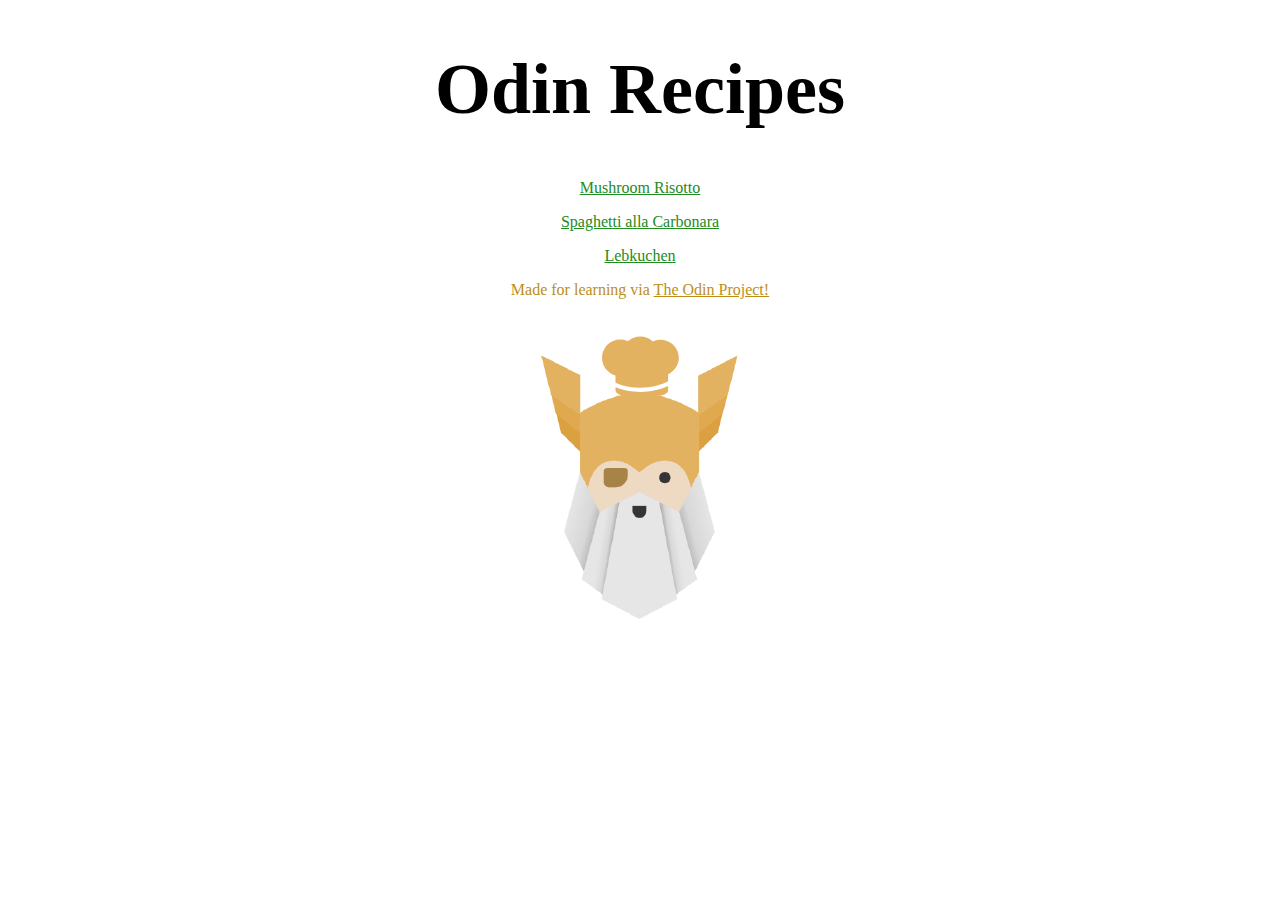
<file: index.html>
<!DOCTYPE html>
<html lang="en" class="index">
<head>
    <meta charset="UTF-8">
    <meta name="viewport" content="width=device-width, initial-scale=1.0">
    <link rel="stylesheet" href="styles.css">
    <title>Recipes</title>
</head>
<body>
    <h1>Odin Recipes</h1>
    <p><a href="recipes/risotto.html">Mushroom Risotto</a></p>
    <p><a href="recipes/carbonara.html">Spaghetti alla Carbonara</a></p>
    <p><a href="recipes/lebkuchen.html">Lebkuchen</a></p>

    <div class="container">
        <p class="odin-link">Made for learning via <a href="https://www.theodinproject.com/about">The Odin Project!</a></p>
        <p class="chef"><img src="images/chef.svg" alt="Chef's hat placed on top of Odin's head."></p>
        <p class="odin-logo"><img src="images/odin-logo.png" alt="Logo of The Odin Project, a stylized depiction of the Norse god Odin with an eyepatch, beart, and helmet."></p>
    </div>
    
</body>
</html>
</file>
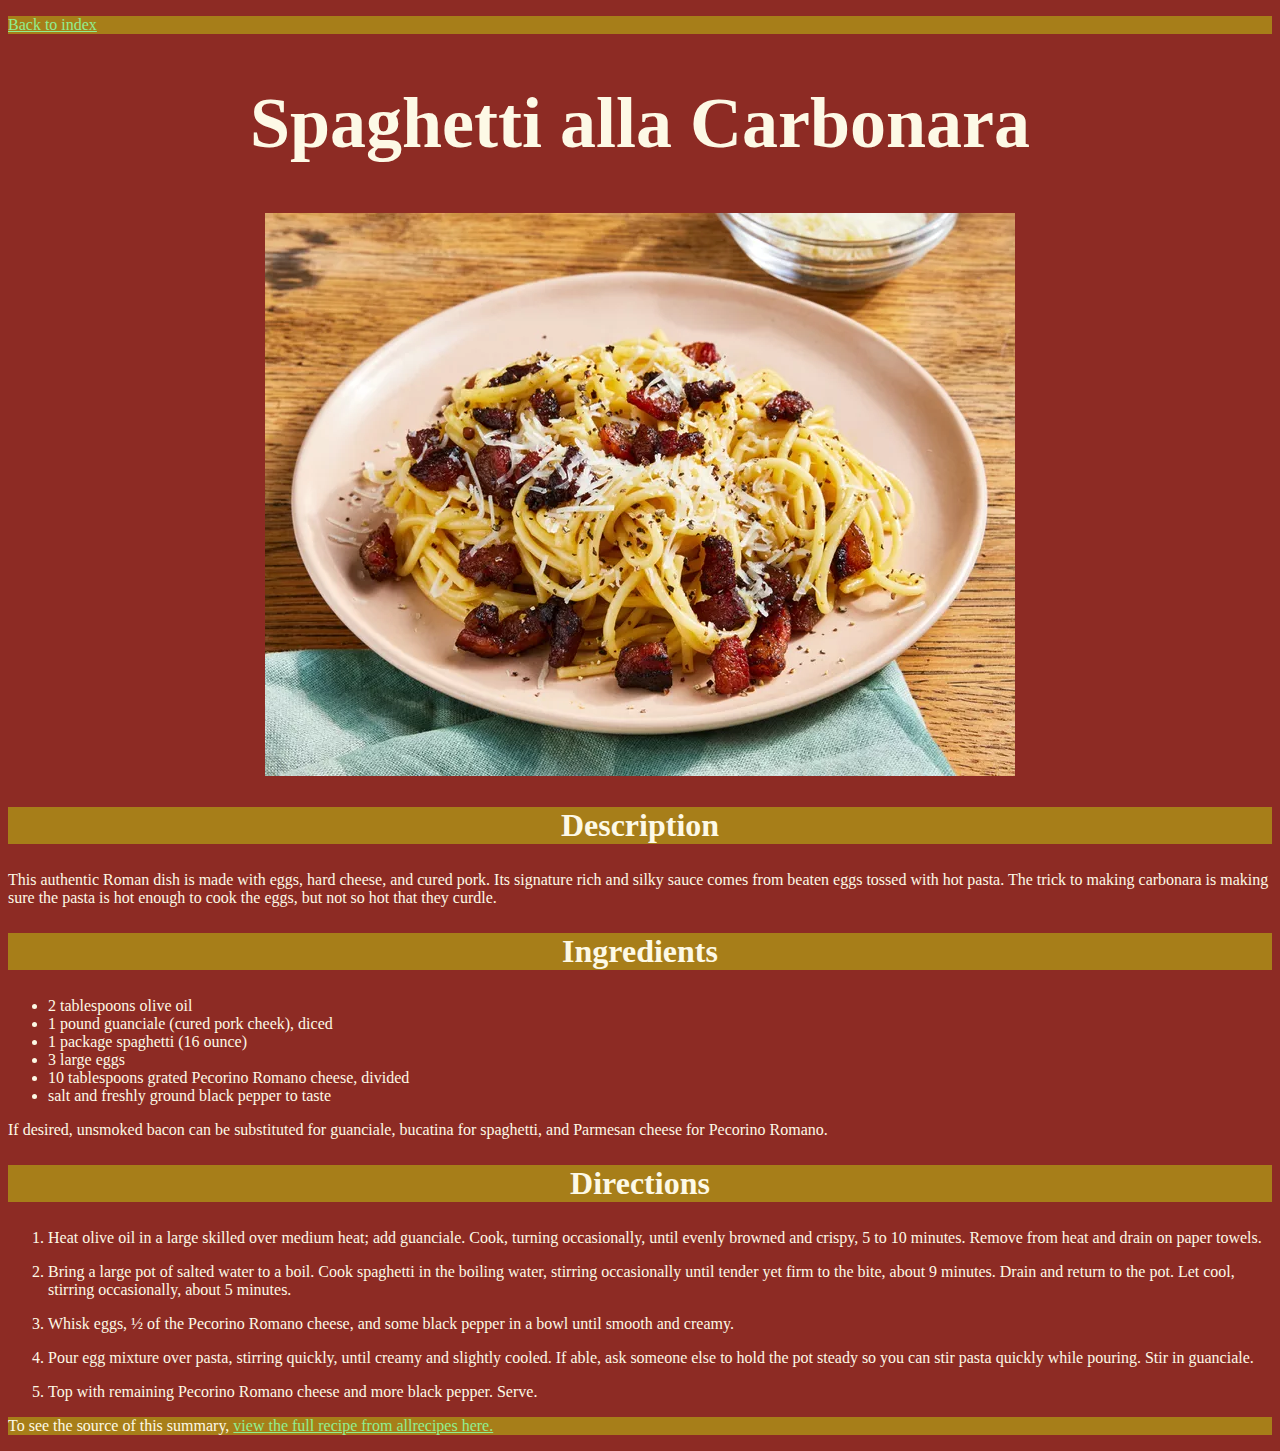
<file: recipes/carbonara.html>
<!DOCTYPE html>
<html lang="en" class="carbonara">
<head>
    <meta charset="UTF-8">
    <meta name="viewport" content="width=device-width, initial-scale=1.0">
    <link rel="stylesheet" href="../styles.css">
    <title>Spaghetti alla Carbonara</title>
</head>
<body>

    <p class="recipes-link"><a href="../index.html">Back to index</a></p>
    <div class="title">

        <h1>Spaghetti alla Carbonara</h1>

        <img src="../images/spaghetti-carbonara.jpg" alt="Finished bowl of spaghetti carbonara" width="750" height="563">
    </div>

    <h2>Description</h2>

    <p>This authentic Roman dish is made with eggs, hard cheese, and cured pork. Its signature rich and silky sauce comes from beaten eggs tossed with hot pasta. The trick to making carbonara is making sure the pasta is hot enough to cook the eggs, but not so hot that they curdle.</p>

    <h2>Ingredients</h2>

    <ul>
        <li>2 tablespoons olive oil</li>
        <li>1 pound guanciale (cured pork cheek), diced</li>
        <li>1 package spaghetti (16 ounce)</li>
        <li>3 large eggs</li>
        <li>10 tablespoons grated Pecorino Romano cheese, divided</li>
        <li>salt and freshly ground black pepper to taste</li>
    </ul>

    <p>If desired, unsmoked bacon can be substituted for guanciale, bucatina for spaghetti, and Parmesan cheese for Pecorino Romano.</p>

    <h2>Directions</h2>

    <ol>
        <li><p> Heat olive oil in a large skilled over medium heat; add guanciale. Cook, turning occasionally, until evenly browned and crispy, 5 to 10 minutes. Remove from heat and drain on paper towels. </p></li>

        <li><p> Bring a large pot of salted water to a boil. Cook spaghetti in the boiling water, stirring occasionally until tender yet firm to the bite, about 9 minutes. Drain and return to the pot. Let cool, stirring occasionally, about 5 minutes. </p></li>

        <li><p> Whisk eggs, &frac12; of the Pecorino Romano cheese, and some black pepper in a bowl until smooth and creamy. </p></li>

        <li><p> Pour egg mixture over pasta, stirring quickly, until creamy and slightly cooled. If able, ask someone else to hold the pot steady so you can stir pasta quickly while pouring. Stir in guanciale. </p></li>

        <li><p> Top with remaining Pecorino Romano cheese and more black pepper. Serve. </p></li>

    </ol>

    <p class="recipes-link">
        To see the source of this summary, 
        <a href="https://www.allrecipes.com/recipe/245775/spaghetti-alla-carbonara-the-traditional-italian-recipe/" target="_blank" rel="noreferrer noopener">view the full recipe from allrecipes here.</a>
    </p>
    
</body>
</html>
</file>
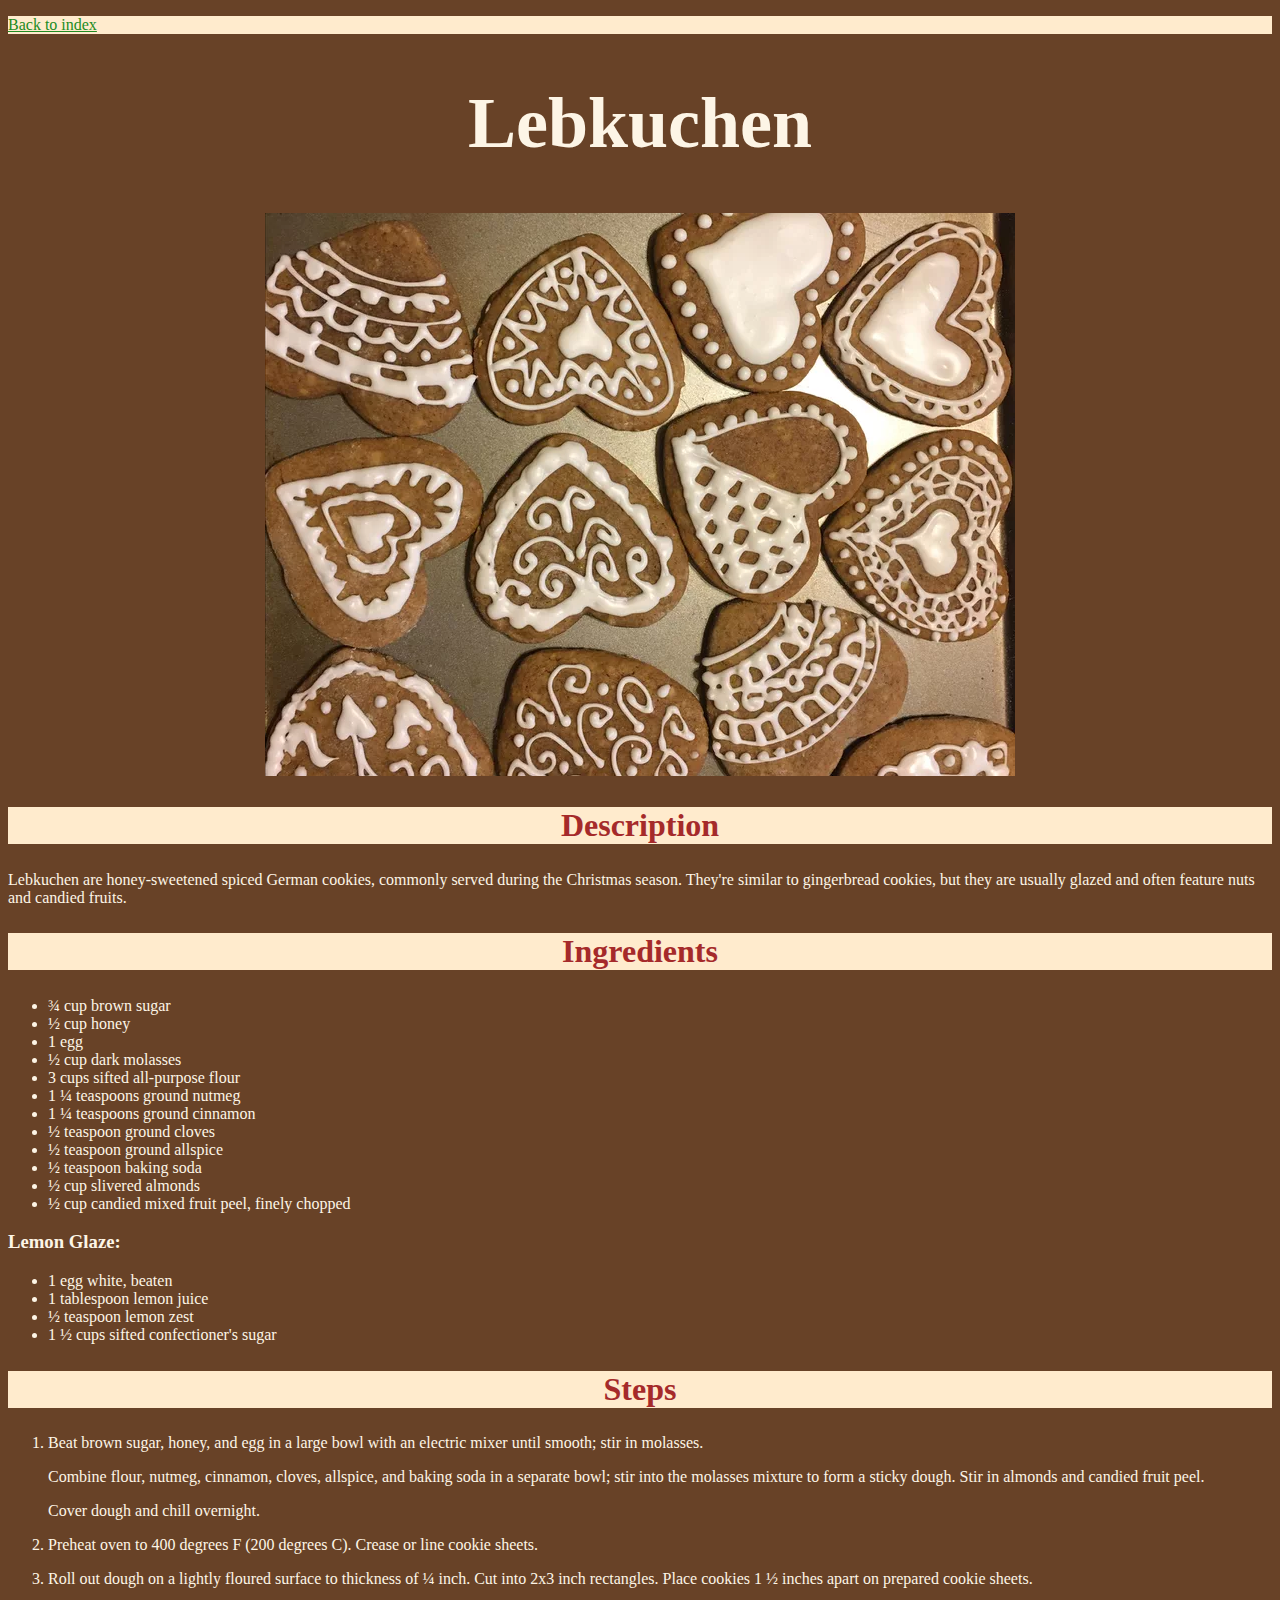
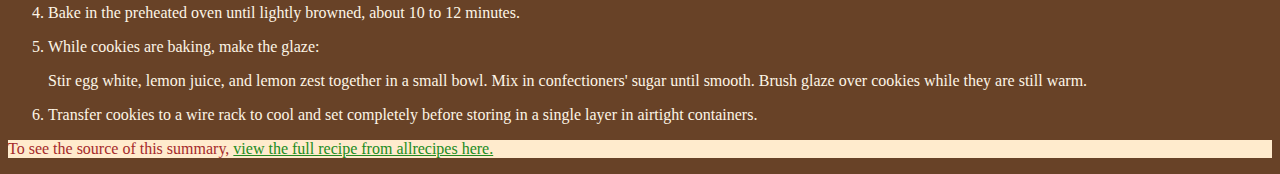
<file: recipes/lebkuchen.html>
<!DOCTYPE html>
<html lang="en" class="lebkuchen">
<head>
    <meta charset="UTF-8">
    <meta name="viewport" content="width=device-width, initial-scale=1.0">
    <link rel="stylesheet" href="../styles.css">
    <title>Lebkuchen</title>
</head>
<body>

    <p class="recipes-link"><a href="../index.html">Back to index</a></p>

    <div class="title">
        <h1>Lebkuchen</h1>

        <img src="../images/lebkuchen.jpg" alt="Sheet of frosted lebkuchen" width="750" height="563">
    </div>

    <h2>Description</h2>

    <p>Lebkuchen are honey-sweetened spiced German cookies, commonly served during the Christmas season. They're similar to gingerbread cookies, but they are usually glazed and often feature nuts and candied fruits.</p>

    <h2>Ingredients</h2>

    <ul>
        <li> &frac34; cup brown sugar </li>
        <li> &frac12; cup honey </li>
        <li> 1 egg </li>
        <li> &frac12; cup dark molasses </li>
        <li> 3 cups sifted all-purpose flour </li>
        <li> 1 &frac14; teaspoons ground nutmeg </li>
        <li> 1 &frac14; teaspoons ground cinnamon </li>
        <li> &frac12; teaspoon ground cloves </li>
        <li> &frac12; teaspoon ground allspice </li>
        <li> &frac12; teaspoon baking soda </li>
        <li> &frac12; cup slivered almonds </li>
        <li> &frac12; cup candied mixed fruit peel, finely chopped </li>
    </ul>

    <h3> Lemon Glaze: </h3>
    <ul>
        <li> 1 egg white, beaten </li>
        <li> 1 tablespoon lemon juice </li>
        <li> &frac12; teaspoon lemon zest </li>
        <li> 1 &frac12; cups sifted confectioner's sugar </li>
    </ul>

    <h2>Steps</h2>

    <ol>
        <li><p> Beat brown sugar, honey, and egg in a large bowl with an electric mixer until smooth; stir in molasses.</p>
        <p> Combine flour, nutmeg, cinnamon, cloves, allspice, and baking soda in a separate bowl; stir into the molasses mixture to form a sticky dough. Stir in almonds and candied fruit peel. </p>
        <p> Cover dough and chill overnight. </p></li>

        <li><p> Preheat oven to 400 degrees F (200 degrees C). Crease or line cookie sheets. </p></li>

        <li><p> Roll out dough on a lightly floured surface to thickness of &frac14; inch. Cut into 2x3 inch rectangles. Place cookies 1 &frac12; inches apart on prepared cookie sheets. </p></li>

        <li><p> Bake in the preheated oven until lightly browned, about 10 to 12 minutes. </p></li>

        <li><p> While cookies are baking, make the glaze:</p>
        <p> Stir egg white, lemon juice, and lemon zest together in a small bowl. Mix in confectioners' sugar until smooth. Brush glaze over cookies while they are still warm.  </p></li>

        <li><p> Transfer cookies to a wire rack to cool and set completely before storing in a single layer in airtight containers.</p></li>
    </ol>

    <p class="recipes-link">
        To see the source of this summary, 
        <a href="https://www.allrecipes.com/recipe/25827/german-lebkuchen/" target="_blank" rel="noreferrer noopener">view the full recipe from allrecipes here.</a>
    </p>
    
</body>
</html>
</file>
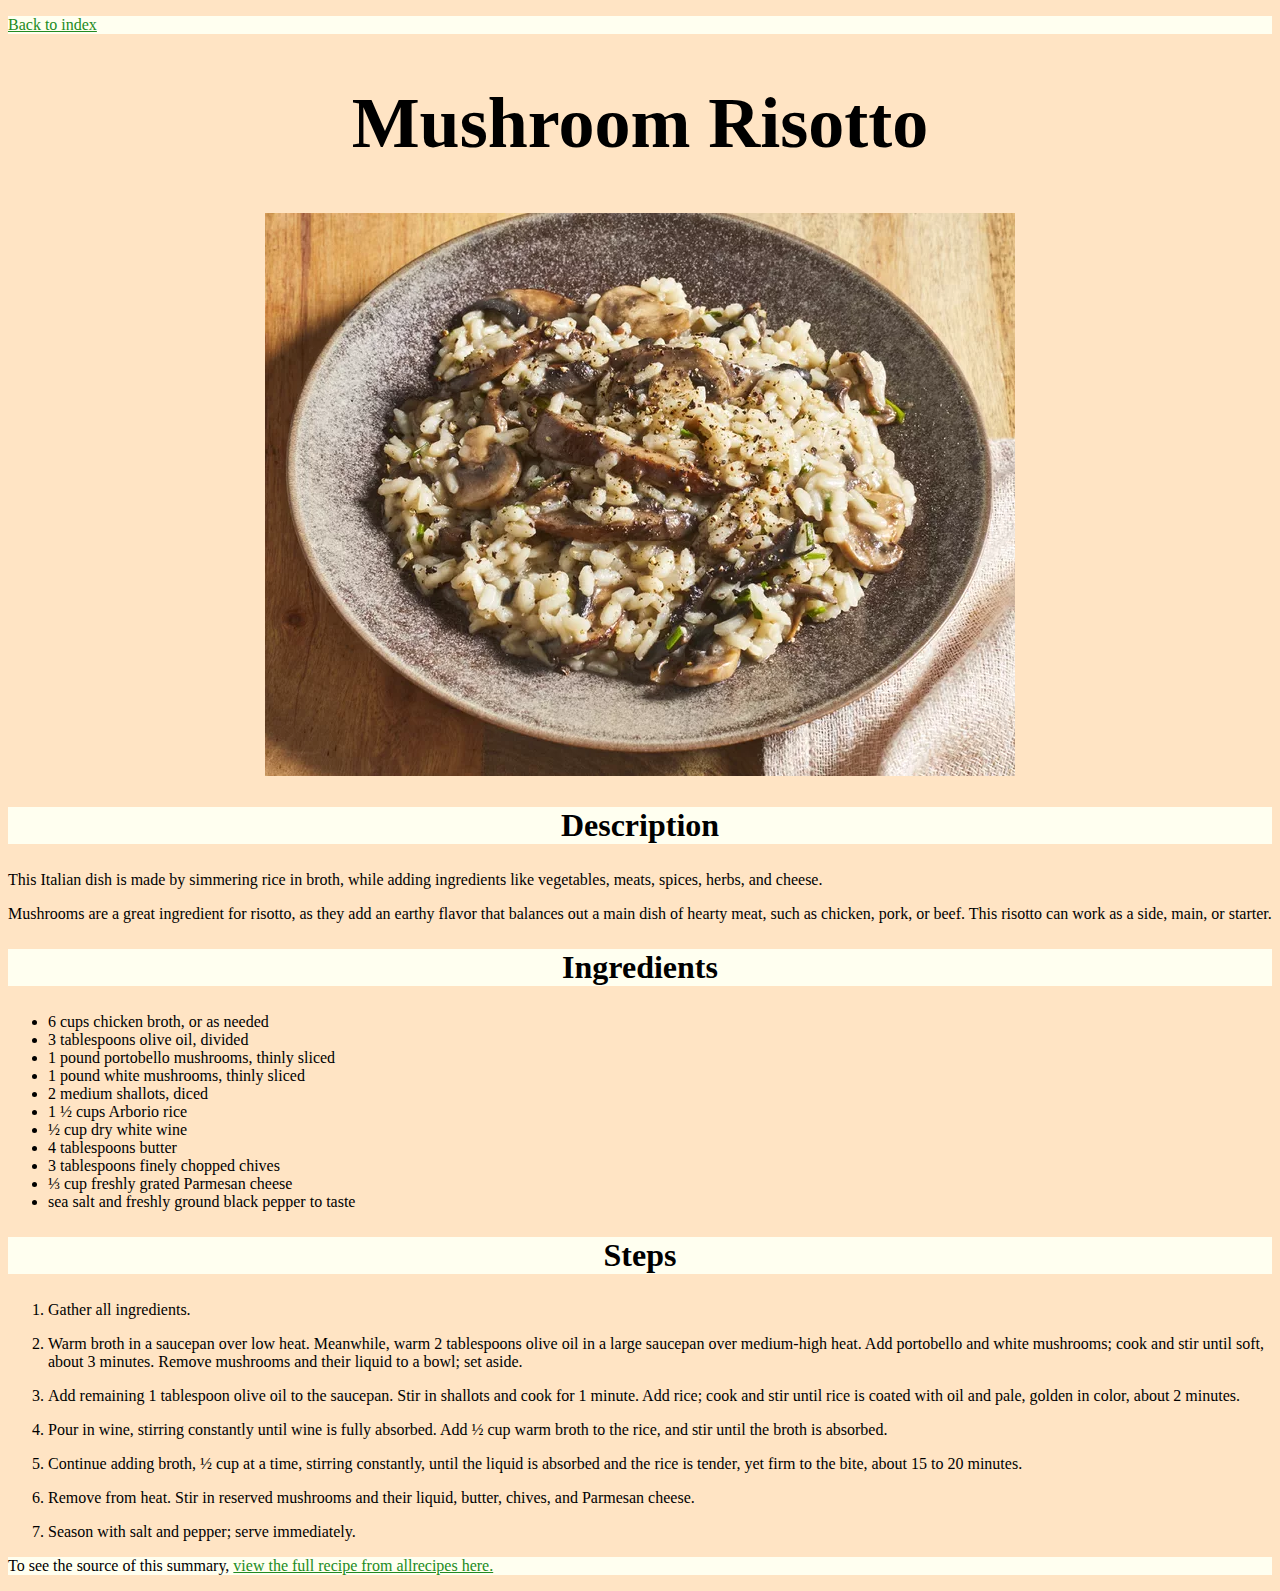
<file: recipes/risotto.html>
<!DOCTYPE html>
<html lang="en" class="risotto">
<head>
    <meta charset="UTF-8">
    <meta name="viewport" content="width=device-width, initial-scale=1.0">
    <link rel="stylesheet" href="../styles.css">
    <title>Mushroom Risotto</title>
</head>
<body>

    <p class="recipes-link"><a href="../index.html">Back to index</a></p>

    <div class="title">
        <h1>Mushroom Risotto</h1>

        <img class = "risotto-img" src="../images/mushroom-risotto.jpg" alt="Finished dish of mushroom risotto" width="750" height="563">
    </div>  

    <h2>Description</h2>

    <p>This Italian dish is made by simmering rice in broth, while adding ingredients like vegetables, meats, spices, herbs, and cheese.</p>

    <p>Mushrooms are a great ingredient for risotto, as they add an earthy flavor that balances out a main dish of hearty meat, such as chicken, pork, or beef. This risotto can work as a side, main, or starter.</p>

    <h2>Ingredients</h2>

    <ul>
        <li>6 cups chicken broth, or as needed</li>
        <li>3 tablespoons olive oil, divided</li>
        <li>1 pound portobello mushrooms, thinly sliced</li>
        <li>1 pound white mushrooms, thinly sliced</li>
        <li>2 medium shallots, diced</li>
        <li>1 &frac12; cups Arborio rice</li>
        <li>&frac12; cup dry white wine</li>
        <li>4 tablespoons butter</li>
        <li>3 tablespoons finely chopped chives</li>
        <li>&frac13; cup freshly grated Parmesan cheese</li>
        <li>sea salt and freshly ground black pepper to taste</li>
    </ul>

    <h2>Steps</h2>

    <ol>
        <li><p> Gather all ingredients. </li></p>

        <li><p> Warm broth in a saucepan over low heat. Meanwhile, warm 2 tablespoons olive oil in a large saucepan over medium-high heat. Add portobello and white mushrooms; cook and stir until soft, about 3 minutes. Remove mushrooms and their liquid to a bowl; set aside. </li></p>

        <li><p> Add remaining 1 tablespoon olive oil to the saucepan. Stir in shallots and cook for 1 minute. Add rice; cook and stir until rice is coated with oil and pale, golden in color, about 2 minutes. </li></p>

        <li>Pour in wine, stirring constantly until wine is fully absorbed. Add &frac12; cup warm broth to the rice, and stir until the broth is absorbed.</li>

        <li><p> Continue adding broth, &frac12; cup at a time, stirring constantly, until the liquid is absorbed and the rice is tender, yet firm to the bite, about 15 to 20 minutes. </li></p>

        <li><p> Remove from heat. Stir in reserved mushrooms and their liquid, butter, chives, and Parmesan cheese. </p></li>

        <li><p> Season with salt and pepper; serve immediately. </p></li>
    </ol>

    <p class="recipes-link">
        To see the source of this summary, 
        <a href="https://www.allrecipes.com/recipe/85389/gourmet-mushroom-risotto/" target="_blank" rel="noreferrer noopener">view the full recipe from allrecipes here.</a>
    </p>
    
</body>
</html>
</file>
<file: styles.css>
.carbonara {
    background-color: rgb(141, 43, 36);
    color: rgb(253, 249, 230);
    h2, .recipes-link {
        background-color: rgb(167, 126, 25);
    }

    a:link {
        color: lightgreen;
    }

    a:visited {
        color: palegreen;
    }
}

.risotto {
    background-color: bisque;
    h2, .recipes-link {
        background-color: ivory;
    }
    img {
        text-align: center;
    }
}

.risotto-img {
    align-items: center;
}

.lebkuchen {
    background-color: rgb(104, 66, 39);
    color: oldlace;
    h2, .recipes-link {
        background-color: blanchedalmond;
        color: brown;
    }
}

.index {
    text-align: center;
}

body {
    font-family: Georgia, Garamond, 'Times New Roman', Times, serif;
    /* font-family: 'Courier New', Courier, monospace; */
}

.title {
    text-align: center;
}

a:link {
    color: forestgreen;
}

a:visited {
    color: rgb(25, 99, 25);
}

h1 {
    font-size: 72px;
}

h2 {
    font-size: 32px;
    text-align: center;
}

.odin-link,
.odin-link a {
    color: rgb(189, 142, 23);
    a:hover {
        color: goldenrod;
    }
    
}

.chef {
    margin-top: 20px;
    margin-bottom: -75px;
    padding-bottom: 0px;
    filter: invert(69%) sepia(92%) saturate(260%) hue-rotate(349deg) brightness(91%) contrast(95%);
}

.odin-logo {
    margin-top: -75px;
    padding-top: 0px;
    z-index: -1;
    position: relative;
    height: 100px;
    width: auto;
}
</file>
